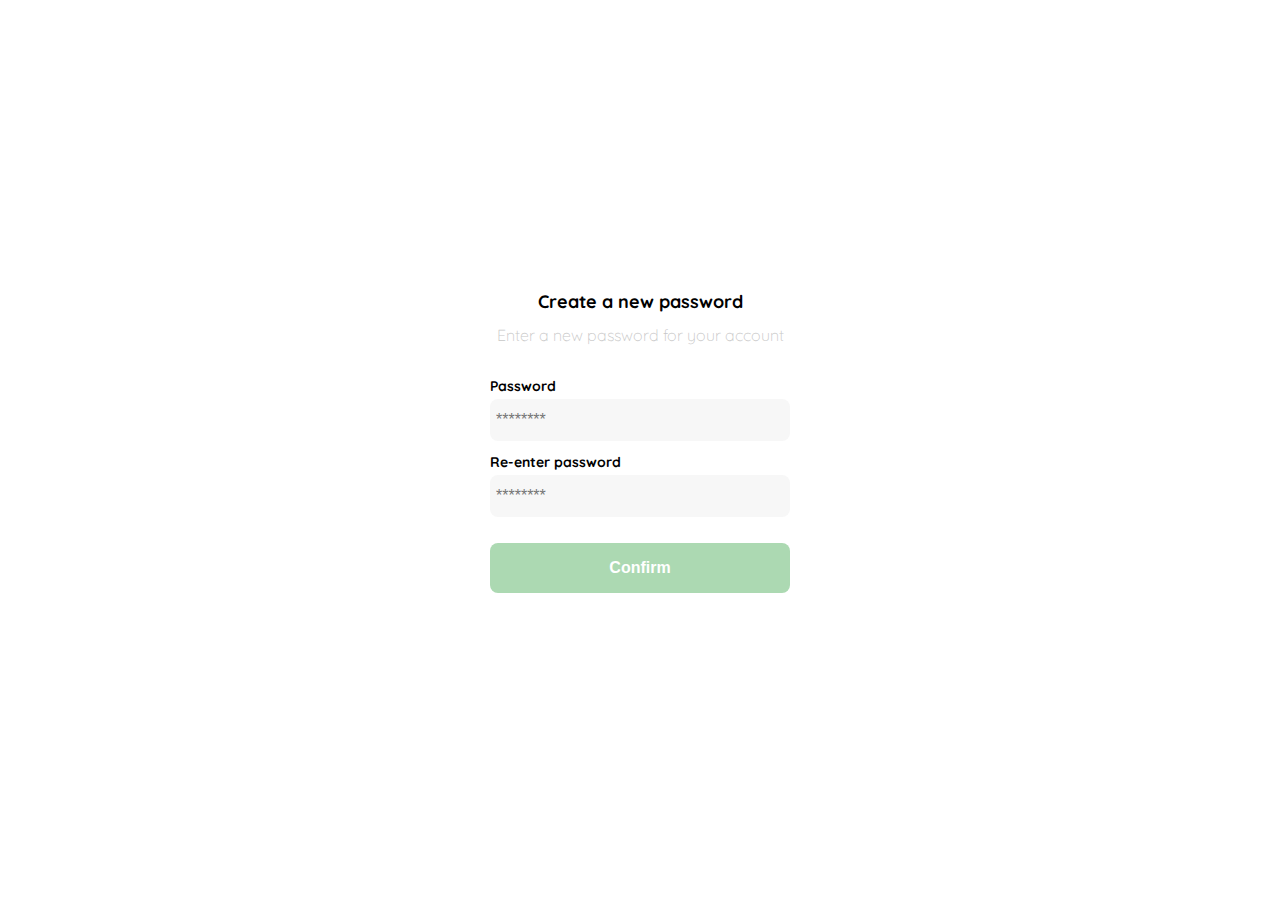
<file: login1.html>
<!DOCTYPE html>
<html lang="en">
<head>
    <meta charset="UTF-8">
    <meta http-equiv="X-UA-Compatible" content="IE=edge">
    <meta name="viewport" content="width=device-width, initial-scale=1.0">
    <link rel="preconnect" href="https://fonts.googleapis.com">
    <link rel="preconnect" href="https://fonts.gstatic.com" crossorigin>
    <link href="https://fonts.googleapis.com/css2?family=Quicksand:wght@300;500;700&display=swap" rel="stylesheet">
    <title>Document</title>
    <style>
        :root {
        --very-light-pink: #C7C7C7;
        --text-input-field: #F7F7F7;
        --hospital-green: #ACD9B2;
        --white: #FFFFFF;
        --black: #000000;
        --sm:14px;
        --md:16px;
        --lg:18px;
        }
        body{
            font-family: 'Quicksand', sans-serif;
            margin: 0;
        }
        .login{
            width: 100%;
            height: 100vh;
            display: grid;
            place-items:center;
        }
        .form-container {
            display: grid;
            grid-template-rows: auto 1fr auto;
            width: 300px;
        }
        .logo{
            width: 150px;
            margin-bottom: 48px;
            justify-self: center;
            display: none;
        }
        .title{
            font-size: var(--lg);
            margin-bottom: 12px;
            text-align: center;

        }
        .subtitle{
            color: var(--very-light-pink);
            font-size: var(--md);
            font-weight: 300;
            margin-top: 0;
            margin-bottom: 32px;
            text-align: center;
        }
        .form {
            display: flex;
            flex-direction:column;
        }
        .input {
            background-color: var(--text-input-field);
            border: none;
            border-radius: 8px;
            height: 30px;
            font-size: var(--md);
            padding: 6px;
            margin-bottom: 12px;
        } 
  
        .label {
            font-size: var(--sm);
            font-weight: bold;
            margin-bottom: 4px;
        }

        .primary-button{
            background-color: var(--hospital-green);
            border-radius: 8px;
            border: none;
            color: var(--white);
            height: 50px;
            width: 100%;
            cursor: pointer;
            font-size: var(--md);
            font-weight: bold;

        }
        .login-button{
            margin-top: 14px;
            margin-bottom: 30px;

        }
        @media(max-width:640px) {
            .logo{
                display: block;
            }
        }
    </style>
</head>
<body>
    <div class="login">
        <div class="form-container">
            <img src="./logos/logo_yard_sale.svg" alt="logo" class="logo">
            <h1 class="title">Create a new password</h1>
            <p class="subtitle">Enter a new password for your account</p>
            <form action="/" class="form">
                <label for="password" class="label">Password</label>
                <input type="password" id="password" placeholder="********" class="input input-password">
                <label for="new-password" class="label">Re-enter password</label>
                <input type="new-password" id="new-password" placeholder="********" class="input input-password">
                <input type="button" value="Confirm" class="primary-button login-button">
            </form>
        </div>
    </div>
</body>
</html>
</file>
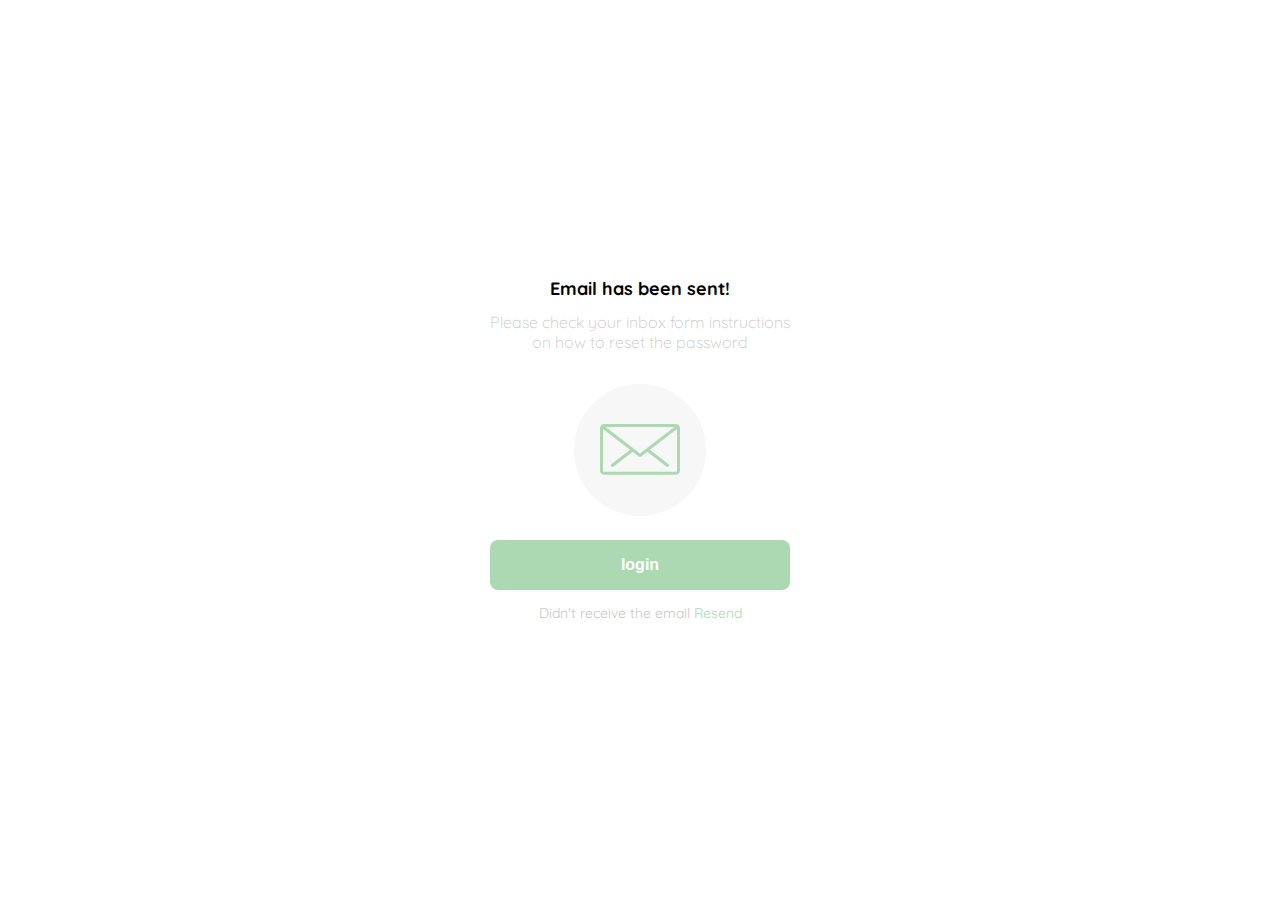
<file: login2.html>
<!DOCTYPE html>
<html lang="en">
<head>
    <meta charset="UTF-8">
    <meta http-equiv="X-UA-Compatible" content="IE=edge">
    <meta name="viewport" content="width=device-width, initial-scale=1.0">
    <link rel="preconnect" href="https://fonts.googleapis.com">
    <link rel="preconnect" href="https://fonts.gstatic.com" crossorigin>
    <link href="https://fonts.googleapis.com/css2?family=Quicksand:wght@300;500;700&display=swap" rel="stylesheet">
    <title>Document</title>
    <style>
        :root {
        --very-light-pink: #C7C7C7;
        --text-input-field: #F7F7F7;
        --hospital-green: #ACD9B2;
        --white: #FFFFFF;
        --black: #000000;
        --sm:14px;
        --md:16px;
        --lg:18px;
        }
        body{
            font-family: 'Quicksand', sans-serif;
            margin: 0;
        }
        .login{
            width: 100%;
            height: 100vh;
            display: grid;
            place-items:center;
        }
        .form-container {
            display: grid;
            grid-template-rows: auto 1fr auto;
            width: 300px;
            justify-items: center;
        }
        .logo{
            width: 150px;
            margin-bottom: 48px;
            justify-self: center;
            display: none;
        }
        .title{
            font-size: var(--lg);
            margin-bottom: 12px;
            text-align: center;

        }
        .subtitle{
            color: var(--very-light-pink);
            font-size: var(--md);
            font-weight: 300;
            margin-top: 0;
            margin-bottom: 32px;
            text-align: center;
        }
        .form {
            display: flex;
            flex-direction:column;
        }
        .input {
            background-color: var(--text-input-field);
            border: none;
            border-radius: 8px;
            height: 30px;
            font-size: var(--md);
            padding: 6px;
            margin-bottom: 12px;
        } 
  
        .label {
            font-size: var(--sm);
            font-weight: bold;
            margin-bottom: 4px;
        }

        .primary-button{
            background-color: var(--hospital-green);
            border-radius: 8px;
            border: none;
            color: var(--white);
            height: 50px;
            width: 100%;
            cursor: pointer;
            font-size: var(--md);
            font-weight: bold;

        }
        .email-image{
            width: 132px;
            height: 132px;
            border-radius: 50%;
            background-color: var(--text-input-field);
            display: flex;
            justify-content: center;
            align-items: center;
            margin-bottom: 24px;

        }
        .email-image img{
            width: 80px;
        } 

        .resend{
            font-size: var(--sm);
        }

        .resend span {
            color: var(--very-light-pink);
        }

        .resend a {
            color: var(--hospital-green);
            text-decoration: none;
        }

        @media(max-width:640px) {
            .logo{
                display: block;
            }
        }


    </style>
</head>
<body>
    <div class="login">
        <div class="form-container">
            <img src="./logos/logo_yard_sale.svg" alt="logo" class="logo">
            <h1 class="title">Email has been sent!</h1>
            <p class="subtitle">Please check your inbox form instructions on how to reset the password</p>
            <div class="email-image">
                <img src="./icons/email.svg" alt="email">
            </div>
            <button class="primary-button login-button">login</button>
            <p class="resend">
                <span>Didn't receive the email</span>
                <a href="/">Resend</a>
            </p>
        </div>
    </div>
</body>
</html>
</file>
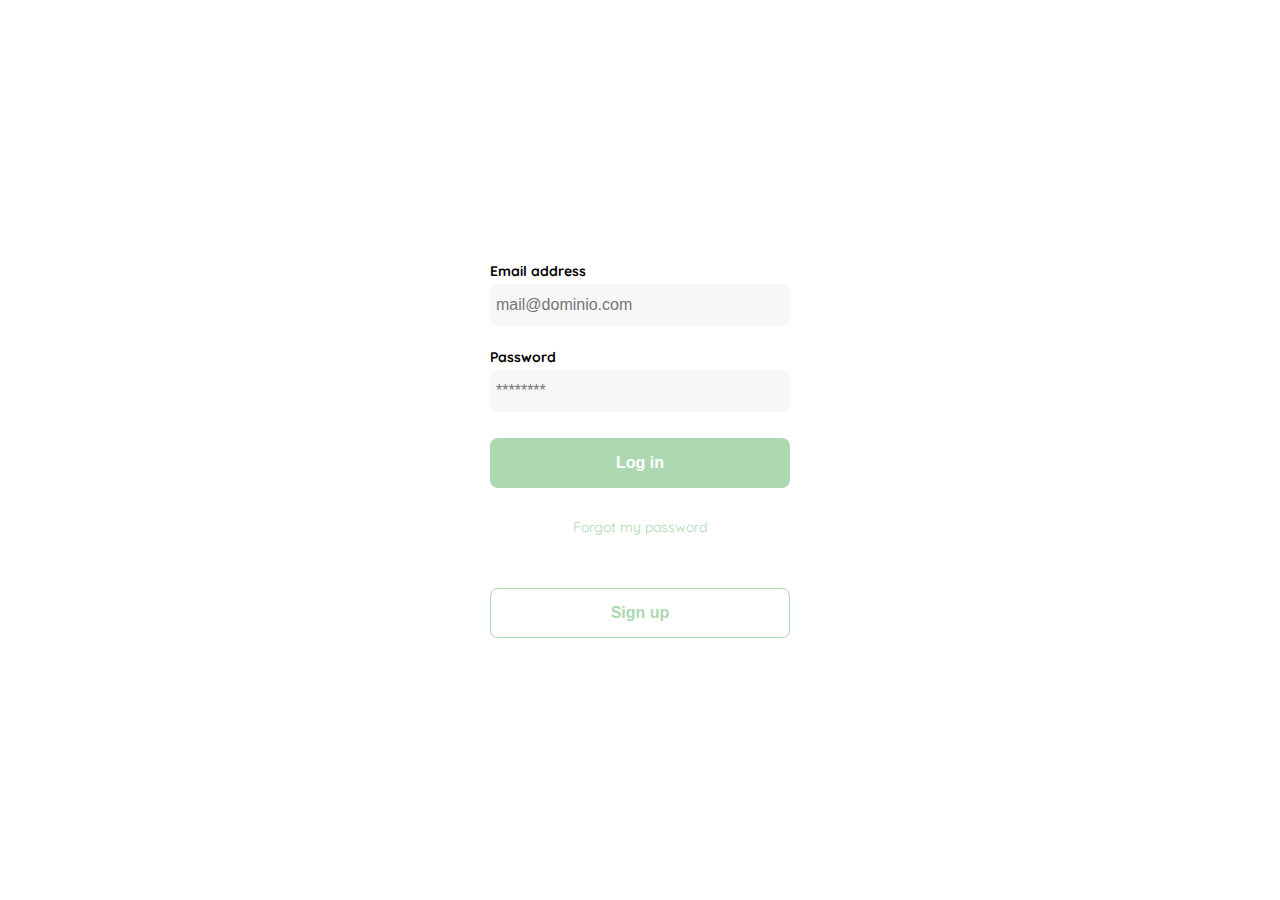
<file: login3.html>
<!DOCTYPE html>
<html lang="en">
<head>
    <meta charset="UTF-8">
    <meta http-equiv="X-UA-Compatible" content="IE=edge">
    <meta name="viewport" content="width=device-width, initial-scale=1.0">
    <link rel="preconnect" href="https://fonts.googleapis.com">
    <link rel="preconnect" href="https://fonts.gstatic.com" crossorigin>
    <link href="https://fonts.googleapis.com/css2?family=Quicksand:wght@300;500;700&display=swap" rel="stylesheet">
    <title>Document</title>
    <style>
        :root {
        --very-light-pink: #C7C7C7;
        --text-input-field: #F7F7F7;
        --hospital-green: #ACD9B2;
        --white: #FFFFFF;
        --black: #000000;
        --sm:14px;
        --md:16px;
        --lg:18px;
        }
        body{
            font-family: 'Quicksand', sans-serif;
            margin: 0;
        }
        .login{
            width: 100%;
            height: 100vh;
            display: grid;
            place-items:center;
        }
        .form-container {
            display: grid;
            grid-template-rows: auto 1fr auto;
            width: 300px;
        }
        .logo{
            width: 150px;
            margin-bottom: 48px;
            justify-self: center;
            display: none;
        }
        .form {
            display: flex;
            flex-direction:column;
        }

        .form a{
            color: var(--hospital-green);
            font-size: var(--sm);
            text-align: center;
            text-decoration: none;
            margin-bottom: 52px;
        }
        .input {
            background-color: var(--text-input-field);
            border: none;
            border-radius: 8px;
            height: 30px;
            font-size: var(--md);
            padding: 6px;
            margin-bottom: 12px;
        } 

        .input-email {
            margin-bottom: 22px;
        }
        
        .label {
            font-size: var(--sm);
            font-weight: bold;
            margin-bottom: 4px;
        }

        .primary-button{
            background-color: var(--hospital-green);
            border-radius: 8px;
            border: none;
            color: var(--white);
            height: 50px;
            width: 100%;
            cursor: pointer;
            font-size: var(--md);
            font-weight: bold;
        }

        .secondary-button{
            background-color: var(--white);
            border-radius: 8px;
            border: 1px solid var(--hospital-green);
            color: var(--hospital-green);
            height: 50px;
            width: 100%;
            cursor: pointer;
            font-size: var(--md);
            font-weight: bold;
        }

        .login-button{
            margin-top: 14px;
            margin-bottom: 30px;

        }
 
        @media(max-width:640px) {
            .logo{
                display: block;
            }
            .signup-button {
                margin-top: 100%;
            }

        }

        
    </style>
</head>
<body>
    <div class="login">
        <div class="form-container">
            <img src="./logos/logo_yard_sale.svg" alt="logo" class="logo">
            <form action="/" class="form">
                <label for="email" class="label">Email address</label>
                <input type="email" id="email" placeholder="mail@dominio.com" class="input input-email">
                <label for="password" class="label">Password</label>
                <input type="password" id="password" placeholder="********" class="input input-password">
                <input type="submit" value="Log in" class="primary-button login-button">
                <a href="/" class="forgot">Forgot my password</a>
                <button class="secondary-button signup-button">Sign up</button>
            </form>
        </div>
    </div>
</body>
</html>
</file>
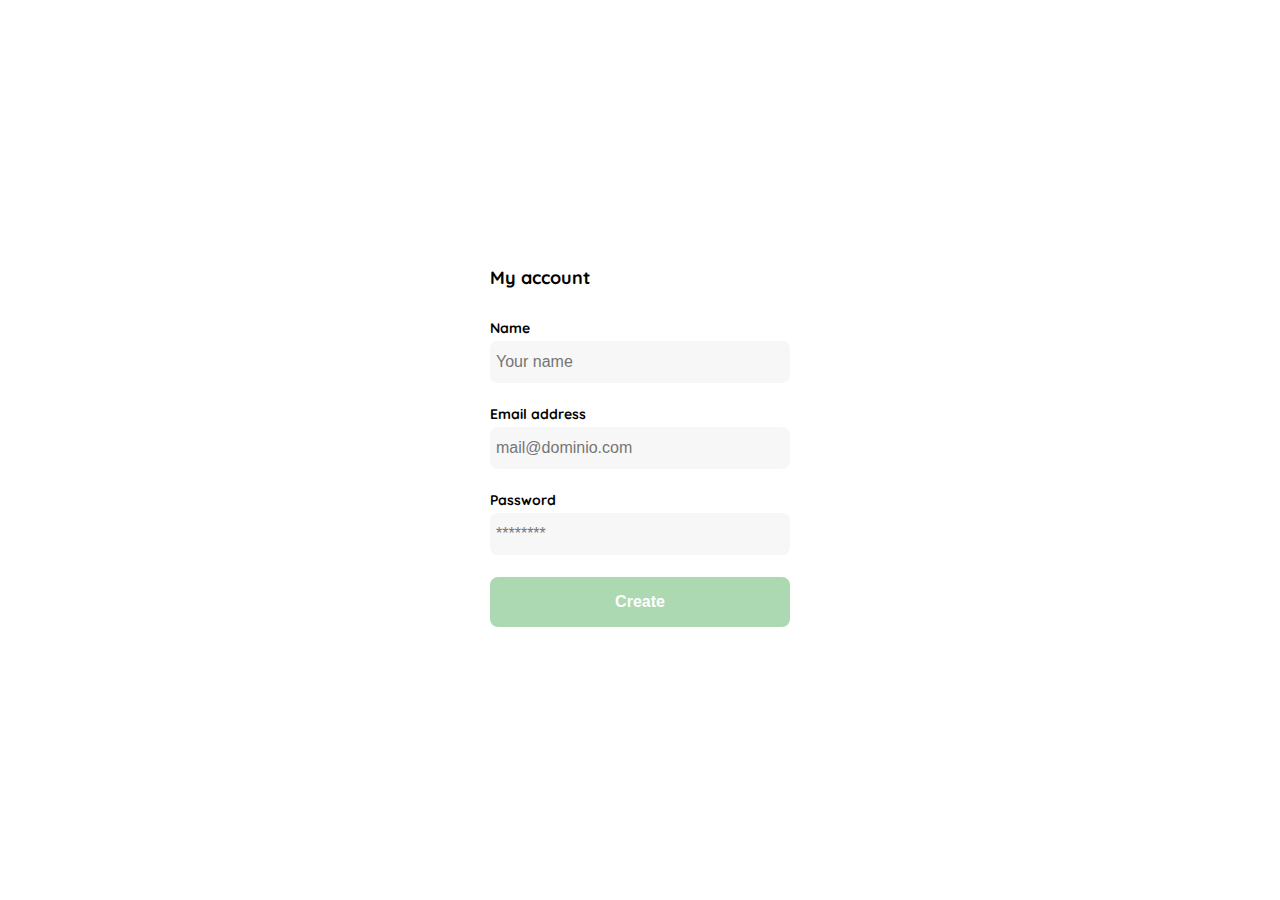
<file: login4.html>
<!DOCTYPE html>
<html lang="en">
<head>
    <meta charset="UTF-8">
    <meta http-equiv="X-UA-Compatible" content="IE=edge">
    <meta name="viewport" content="width=device-width, initial-scale=1.0">
    <link rel="preconnect" href="https://fonts.googleapis.com">
    <link rel="preconnect" href="https://fonts.gstatic.com" crossorigin>
    <link href="https://fonts.googleapis.com/css2?family=Quicksand:wght@300;500;700&display=swap" rel="stylesheet">
    <title>Document</title>
    <style>
        :root {
        --very-light-pink: #C7C7C7;
        --text-input-field: #F7F7F7;
        --hospital-green: #ACD9B2;
        --white: #FFFFFF;
        --black: #000000;
        --sm:14px;
        --md:16px;
        --lg:18px;
        }
        body{
            font-family: 'Quicksand', sans-serif;
            margin: 0;
        }
        .login{
            width: 100%;
            height: 100vh;
            display: grid;
            place-items:center; 
        }
        .form-container {
            display: grid;
            grid-template-rows: auto 1fr auto;
            width: 300px;
        }
        .title {
            font-size: var(--lg);
            margin-bottom: 30px;
            text-align: start;
        }
        .form {
            display: flex;
            flex-direction:column;
        }

        .form div {
            display: flex;
            flex-direction:column;
        }
        .form a{
            color: var(--hospital-green);
            font-size: var(--sm);
            text-align: center;
            text-decoration: none;
            margin-bottom: 52px;
        }
        .input {
            background-color: var(--text-input-field);
            border: none;
            border-radius: 8px;
            height: 30px;
            font-size: var(--md);
            padding: 6px;
            margin-bottom: 12px;
        } 
        .input-name,
        .input-email,
        .input-password {
            margin-bottom: 22px;
        }

        .label {
            font-size: var(--sm);
            font-weight: bold;
            margin-bottom: 4px;
        }

        .primary-button{
            background-color: var(--hospital-green);
            border-radius: 8px;
            border: none;
            color: var(--white);
            height: 50px;
            width: 100%;
            cursor: pointer;
            font-size: var(--md);
            font-weight: bold;
            margin-bottom: 20px;
        }

        .login-button{
            margin-top: 14px;
            margin-bottom: 30px;

        }
 
        @media(max-width:640px) {
            .form-container {
                height: 100%;
            }
            .form {
                height: 100%;
                justify-content: space-between;
            }

        }

        
    </style>
</head>
<body>
    <div class="login">
        <div class="form-container">
            <h1 class="title">My account</h1>
            <form action="/" class="form">
                <div>
                    <label form="name" class="label">Name</label>
                    <input type="text" id="name" placeholder="Your name" class="input input-name">
                    <label for="email" class="label">Email address</label>
                    <input type="email" id="email" placeholder="mail@dominio.com" class="input input-email">
                    <label for="password" class="label">Password</label>
                    <input type="password" id="password" placeholder="********" class="input input-password">
                </div>
                <button class="primary-button">Create</button>
            </form>
        </div>
    </div>
</body>
</html>
</file>
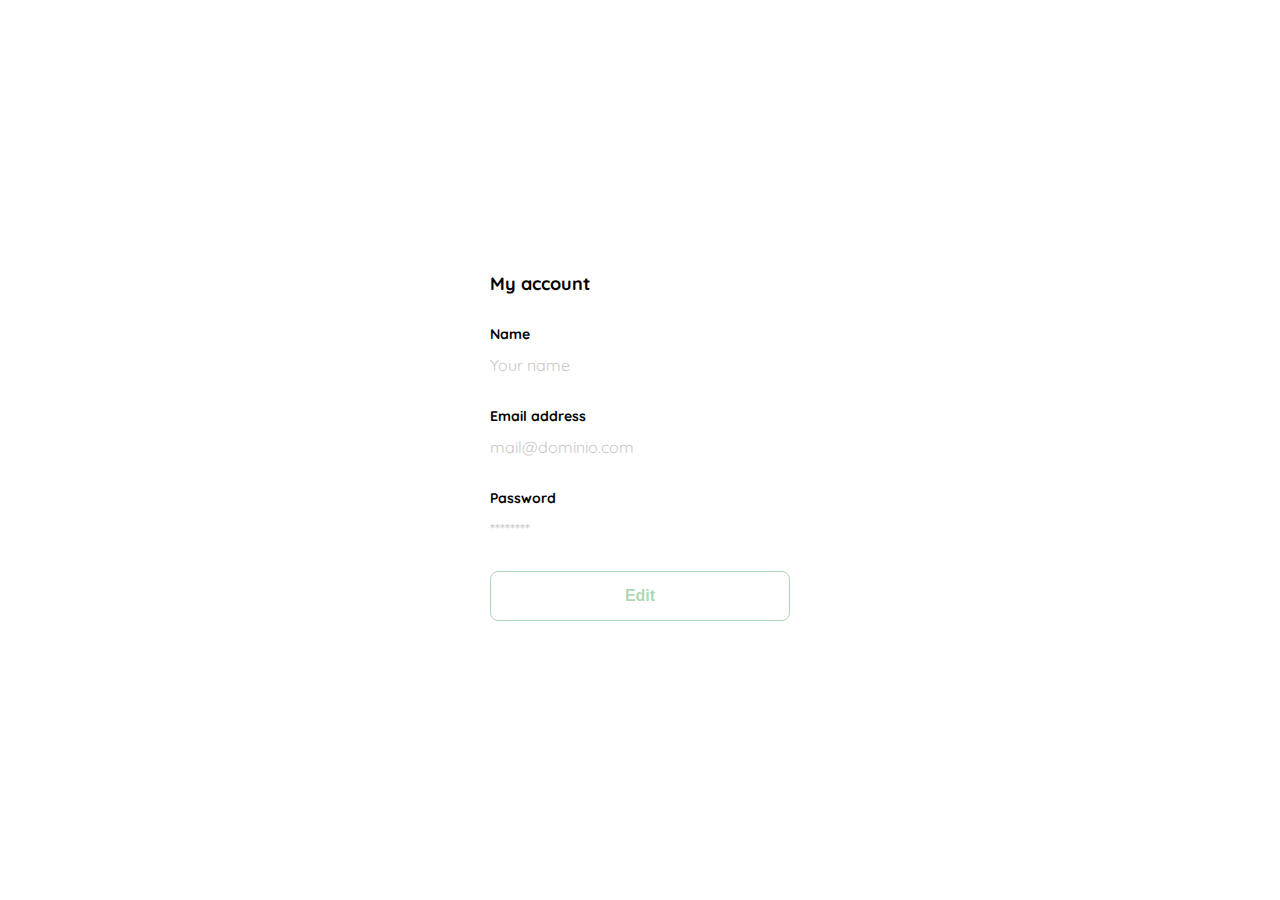
<file: login5.html>
<!DOCTYPE html>
<html lang="en">
<head>
    <meta charset="UTF-8">
    <meta http-equiv="X-UA-Compatible" content="IE=edge">
    <meta name="viewport" content="width=device-width, initial-scale=1.0">
    <link rel="preconnect" href="https://fonts.googleapis.com">
    <link rel="preconnect" href="https://fonts.gstatic.com" crossorigin>
    <link href="https://fonts.googleapis.com/css2?family=Quicksand:wght@300;500;700&display=swap" rel="stylesheet">
    <title>Document</title>
    <style>
        :root {
        --very-light-pink: #C7C7C7;
        --text-input-field: #F7F7F7;
        --hospital-green: #ACD9B2;
        --white: #FFFFFF;
        --black: #000000;
        --sm:14px;
        --md:16px;
        --lg:18px;
        }
        body{
            font-family: 'Quicksand', sans-serif;
            margin: 0;
        }
        .login{
            width: 100%;
            height: 100vh;
            display: grid;
            place-items:center;
        }
        .form-container {
            display: grid;
            grid-template-rows: auto 1fr auto;
            width: 300px;
        }
        .title {
            font-size: var(--lg);
            margin-bottom: 30px;
            text-align: start;
        }
        .form {
            display: flex;
            flex-direction:column;
        }

        .form div {
            display: flex;
            flex-direction:column;
        }
        .form a{
            color: var(--hospital-green);
            font-size: var(--sm);
            text-align: center;
            text-decoration: none;
            margin-bottom: 52px;
        }
        .input {
            background-color: var(--text-input-field);
            border: none;
            border-radius: 8px;
            height: 30px;
            font-size: var(--md);
            padding: 6px;
            margin-bottom: 12px;
        } 
        .value {
            color: var(--very-light-pink);
            font-size: var(--md);
            margin: 8px 0 32px 0;
        }
        .label {
            font-size: var(--sm);
            font-weight: bold;
            margin-bottom: 4px;
        }

        .secondary-button{
            background-color: var(--white);
            border-radius: 8px;
            border: 1px solid var(--hospital-green);
            color: var(--hospital-green);
            height: 50px;
            width: 100%;
            cursor: pointer;
            font-size: var(--md);
            font-weight: bold;
            margin-bottom: 20px;
        }

        .login-button{
            margin-top: 14px;
            margin-bottom: 30px;

        }
 
        @media(max-width:640px) {
            .form-container {
                height: 100%;
            }
            .form {
                height: 100%;
                justify-content: space-between;
            }

        }

        
    </style>
</head>
<body>
    <div class="login">
        <div class="form-container">
            <h1 class="title">My account</h1>
            <form action="/" class="form">
                <div>
                    <label form="name" class="label">Name</label>
                    <p class="value">Your name</p>
                    <label for="email" class="label">Email address</label>
                    <p class="value">mail@dominio.com</p>
                    <label for="password" class="label">Password</label>
                    <p class="value">******** </p>
                </div>
                <button class="secondary-button">Edit</button>
            </form>
        </div>
    </div>
</body>
</html>
</file>
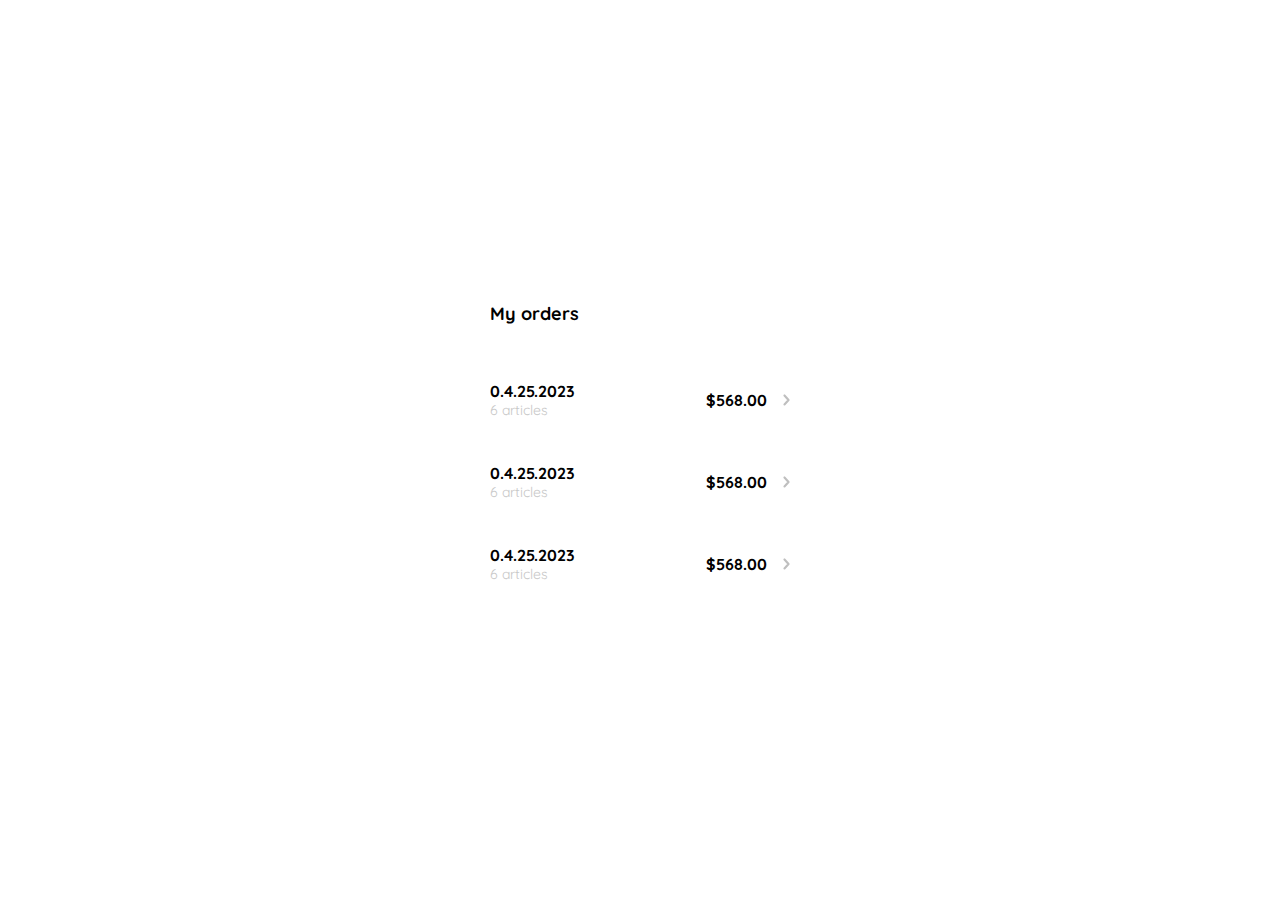
<file: myorders.html>
<!DOCTYPE html>
<html lang="en">
<head>
    <meta charset="UTF-8">
    <meta http-equiv="X-UA-Compatible" content="IE=edge">
    <meta name="viewport" content="width=device-width, initial-scale=1.0">
    <link rel="preconnect" href="https://fonts.googleapis.com">
    <link rel="preconnect" href="https://fonts.gstatic.com" crossorigin>
    <link href="https://fonts.googleapis.com/css2?family=Quicksand:wght@300;500;700&display=swap" rel="stylesheet">
    <title>My orders</title>
    <style>
        :root {
        --very-light-pink: #C7C7C7;
        --text-input-field: #F7F7F7;
        --hospital-green: #ACD9B2;
        --white: #FFFFFF;
        --black: #000000;
        --sm:14px;
        --md:16px;
        --lg:18px;
        }
        body{
            font-family: 'Quicksand', sans-serif;
            margin: 0;
        }
        .my-order {
            width: 100%;
            height: 100vh;
            display: grid;
            place-items: center;
        }
        .my-order-container {
            display: grid;
            grid-template-rows: auto 1fr auto;
            width: 300px;
        }
        .title{
            font-size: var(--lg);
            margin-bottom: 40px;
        }
        .my-order-content {
            display: flex;
            flex-direction: column;
        }
        .order{
            display: grid;
            grid-template-columns:  auto 1fr auto;
            gap: 16px;
            align-items: center;
            margin-bottom: 12px;
        }
        .order p:nth-child(1){
            display: flex;
            flex-direction: column;
        }

        .order p span:nth-child(1){
            font-size: var(--md);
            font-weight: bold;
        }
        
        .order p span:nth-child(2){
            font-size: var(--sm);
            color: var(--very-light-pink);
        }
        .order p:nth-child(2){
            text-align: end;
            font-weight: bold;
        }
     </style>
</head>
<body>
    <div class="my-order">
        <div class="my-order-container">
            <h1 class="title">My orders</h1>
            <div class="my-order-content">
                <div class="order">
                    <p>
                        <span>0.4.25.2023</span>
                        <span>6 articles</span>
                    </p>
                    <p>$568.00</p>
                    <img src="./icons/flechita.svg" alt="arrow">
                </div>
                <div class="order">
                    <p>
                        <span>0.4.25.2023</span>
                        <span>6 articles</span>
                    </p>
                    <p>$568.00</p>
                    <img src="./icons/flechita.svg" alt="arrow">
                </div>
                <div class="order">
                    <p>
                        <span>0.4.25.2023</span>
                        <span>6 articles</span>
                    </p>
                    <p>$568.00</p>
                    <img src="./icons/flechita.svg" alt="arrow">
                </div>                
            </div>
        </div>

    </div>
</body>
</html>
</file>
